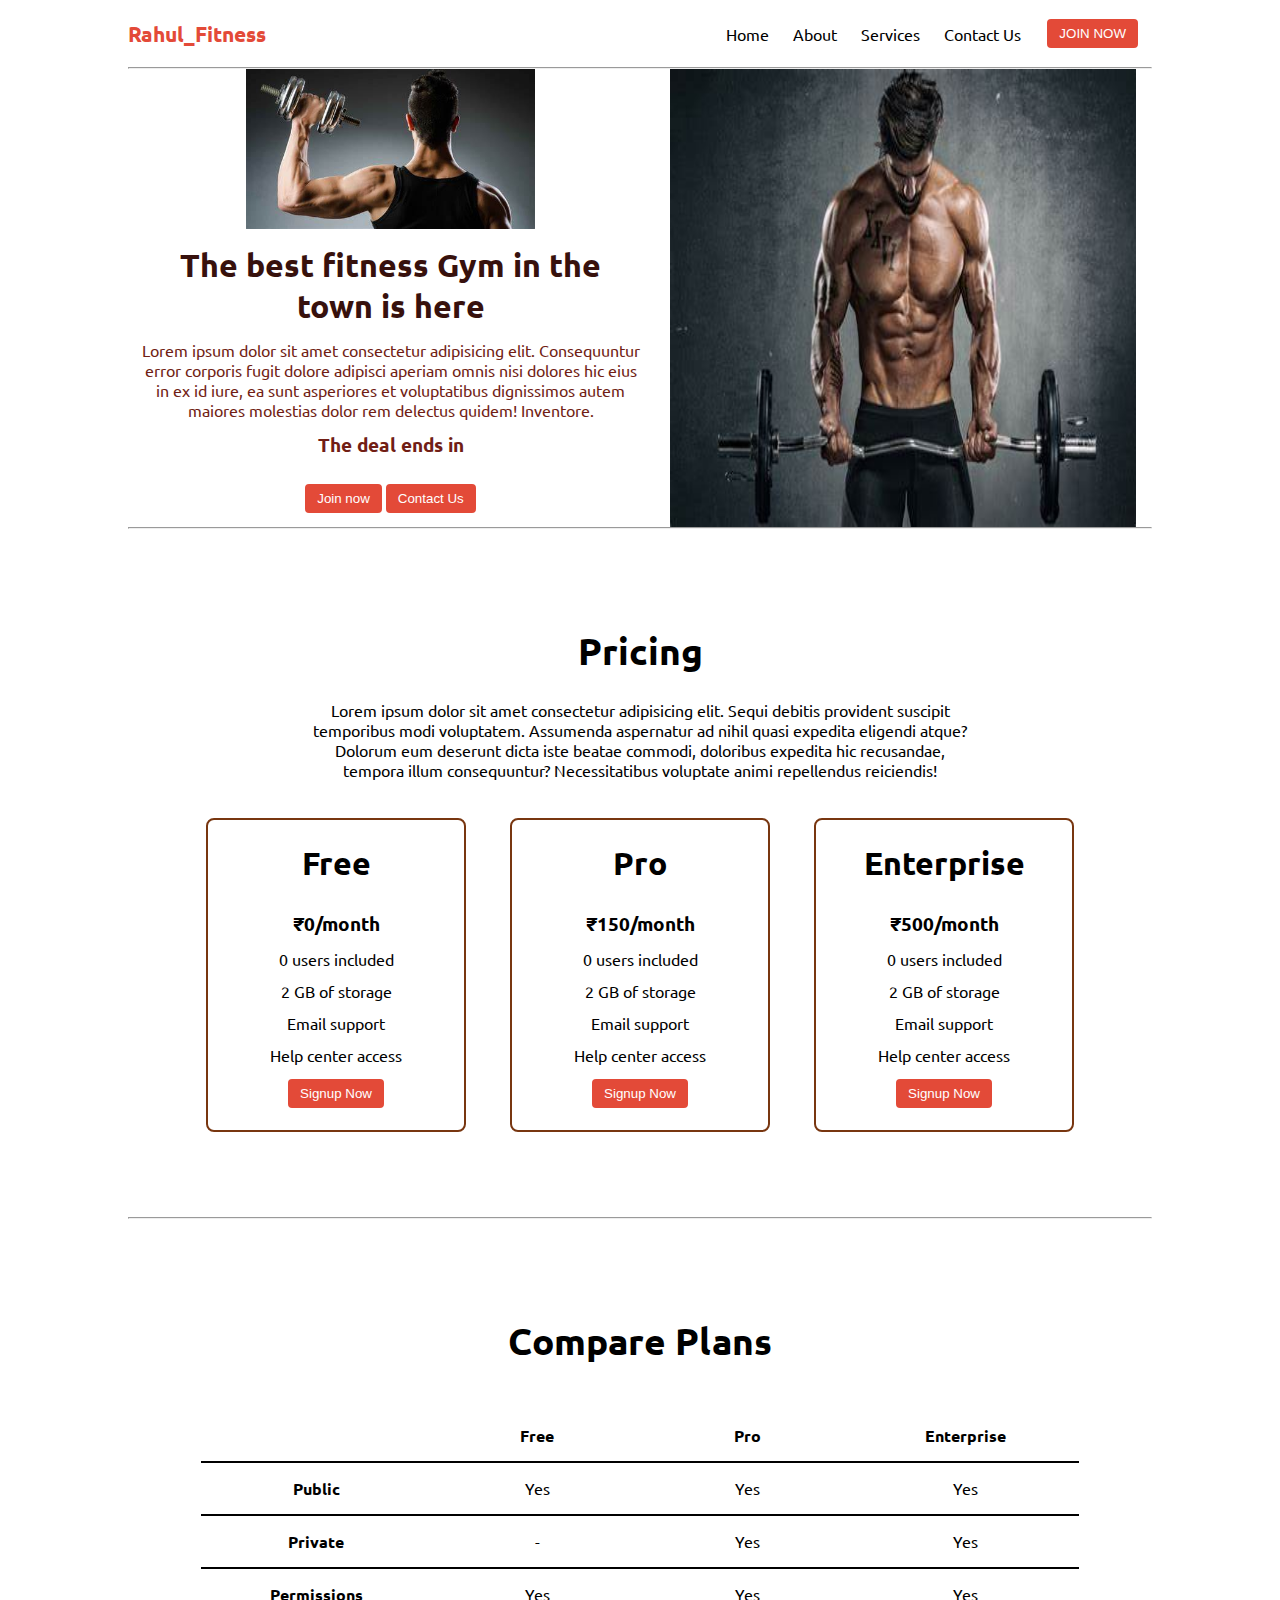
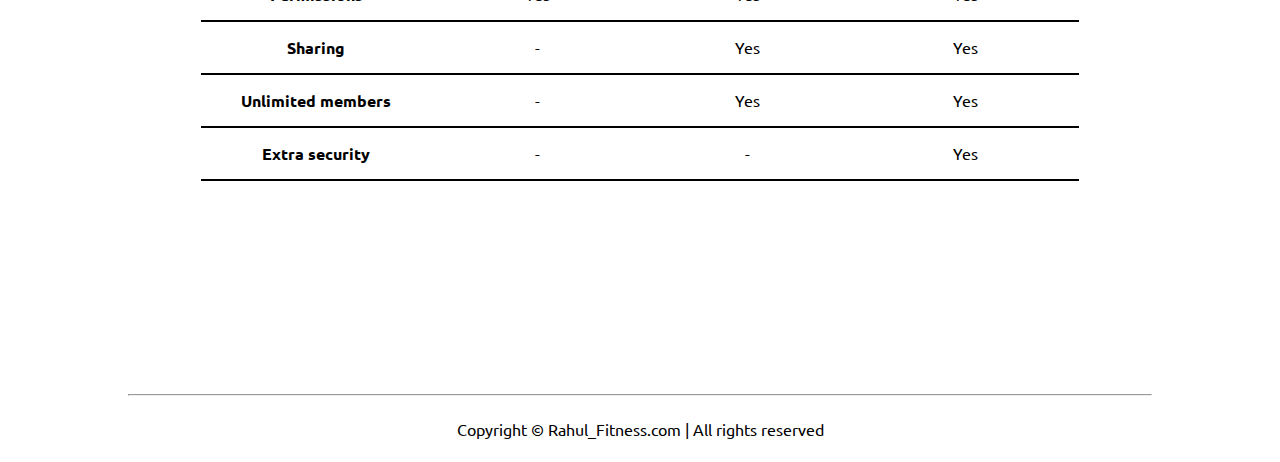
<file: index.html>
<!DOCTYPE html>
<html lang="en">

<head>
    <meta charset="UTF-8">
    <meta http-equiv="X-UA-Compatible" content="IE=edge">
    <meta name="viewport" content="width=device-width, initial-scale=1.0">
    <title>Rahul_Fitness - The best fitness gym in the town</title>
    <link rel="stylesheet" href="style.css">
    <link rel="stylesheet" href="utils.css">
</head>

<body class='overflow-x-hidden'>
    <div class="container mx-auto">
        <header>
            <nav class="flex justify-between">
                <div class="logo font-bold flex items-center text-blue">Rahul_Fitness</div>
                <ul class="navbar flex items-center">
                    <li>Home</li>
                    <li>About</li>
                    <li>Services</li>
                    <li>Contact Us</li>
                    <li><a href="login.html" target="none"><button class="btn">JOIN NOW</button></a></li>
                </ul>
            </nav>
            <hr>
        </header>
        <main class="min-h-screen">
            <section class="section1">
                <div class="flex">
                    <div class="topleft flex flex-col justify-center px-2">
                        <div class=" text-center">
                            <img class="dumbellimg" src="dumbell_1.jpg" alt="">
                        </div>
                        <h1 class="my-1 text-center">The best fitness Gym in the town is here</h1>
                        <p class=" text-center">Lorem ipsum dolor sit amet consectetur adipisicing elit. Consequuntur
                            error corporis fugit dolore adipisci aperiam omnis nisi dolores hic eius in ex id iure, ea
                            sunt asperiores et voluptatibus dignissimos autem maiores molestias dolor rem delectus
                            quidem! Inventore.</p>
                        <!-- Display the countdown timer in an element -->
                        <p class="deal text-center">The deal ends in <span id="demo"></span></p>
                        <div class="buttons">
                            <button class="btn">Join now</button>
                            <button class="btn">Contact Us</button>
                        </div>
                    </div>
                    <div class="topright flex justify-center">
                        <img class="gymimg" src="gym_2.jpg" alt="">
                    </div>
                </div>
            </section>
            <hr>
            <section class="section2">
                <h1 class="text-center my-2">Pricing</h1>
                <p class="my-2">Lorem ipsum dolor sit amet consectetur adipisicing elit. Sequi debitis provident
                    suscipit temporibus modi voluptatem. Assumenda aspernatur ad nihil quasi expedita eligendi atque?
                    Dolorum eum deserunt dicta iste beatae commodi, doloribus expedita hic recusandae, tempora illum
                    consequuntur? Necessitatibus voluptate animi repellendus reiciendis!</p>
                <div class="boxes flex justify-center">
                    <div class="box">
                        <h2>Free</h2>
                        <ul>
                            <li class="highlighted">₹0/month</li>
                            <li>0 users included</li>
                            <li>2 GB of storage</li>
                            <li>Email support</li>
                            <li>Help center access</li>
                            <li><button class="btn">Signup Now</button></li>
                        </ul>
                    </div>
                    <div class="box">
                        <h2>Pro</h2>
                        <ul>
                            <li class="highlighted">₹150/month</li>
                            <li>0 users included</li>
                            <li>2 GB of storage</li>
                            <li>Email support</li>
                            <li>Help center access</li>
                            <li><button class="btn">Signup Now</button></li>
                        </ul>
                    </div>
                    <div class="box">
                        <h2>Enterprise</h2>
                        <ul>
                            <li class="highlighted">₹500/month</li>
                            <li>0 users included</li>
                            <li>2 GB of storage</li>
                            <li>Email support</li>
                            <li>Help center access</li>
                            <li><button class="btn">Signup Now</button></li>
                        </ul>
                    </div>

                </div>
            </section>
            <hr>
            <section class="section3">
                <h1 class="text-center my-2">Compare Plans</h1>
                <div class="container plantable">
                    <table class="table text-center">
                        <thead>
                            <tr>
                                <th></th>
                                <th>Free</th>
                                <th>Pro</th>
                                <th>Enterprise</th>
                            </tr>
                        </thead>
                        <tbody>
                            <tr>
                                <th scope="row" class="text-start">Public</th>
                                <td>Yes</svg></td>
                                <td>Yes</svg></td>
                                <td>Yes</svg></td>
                            </tr>
                            <tr>
                                <th scope="row" class="text-start">Private</th>
                                <td>-</td>
                                <td>Yes</svg></td>
                                <td>Yes</svg></td>
                            </tr>
                        </tbody>

                        <tbody>
                            <tr>
                                <th scope="row" class="text-start">Permissions</th>
                                <td>Yes</svg></td>
                                <td>Yes</svg></td>
                                <td>Yes</svg></td>
                            </tr>
                            <tr>
                                <th scope="row" class="text-start">Sharing</th>
                                <td>-</td>
                                <td>Yes</svg></td>
                                <td>Yes</svg></td>
                            </tr>
                            <tr>
                                <th scope="row" class="text-start">Unlimited members</th>
                                <td>-</td>
                                <td>Yes</svg></td>
                                <td>Yes</svg></td>
                            </tr>
                            <tr>
                                <th scope="row" class="text-start">Extra security</th>
                                <td>-</td>
                                <td>-</td>
                                <td>Yes</svg></td>
                            </tr>
                        </tbody>
                    </table>
            </section>
            <hr>
        </main>
        <footer>
            Copyright &copy; Rahul_Fitness.com | All rights reserved
        </footer>

    </div>
    <script src="timer.js"></script>
</body>

</html>
</file>
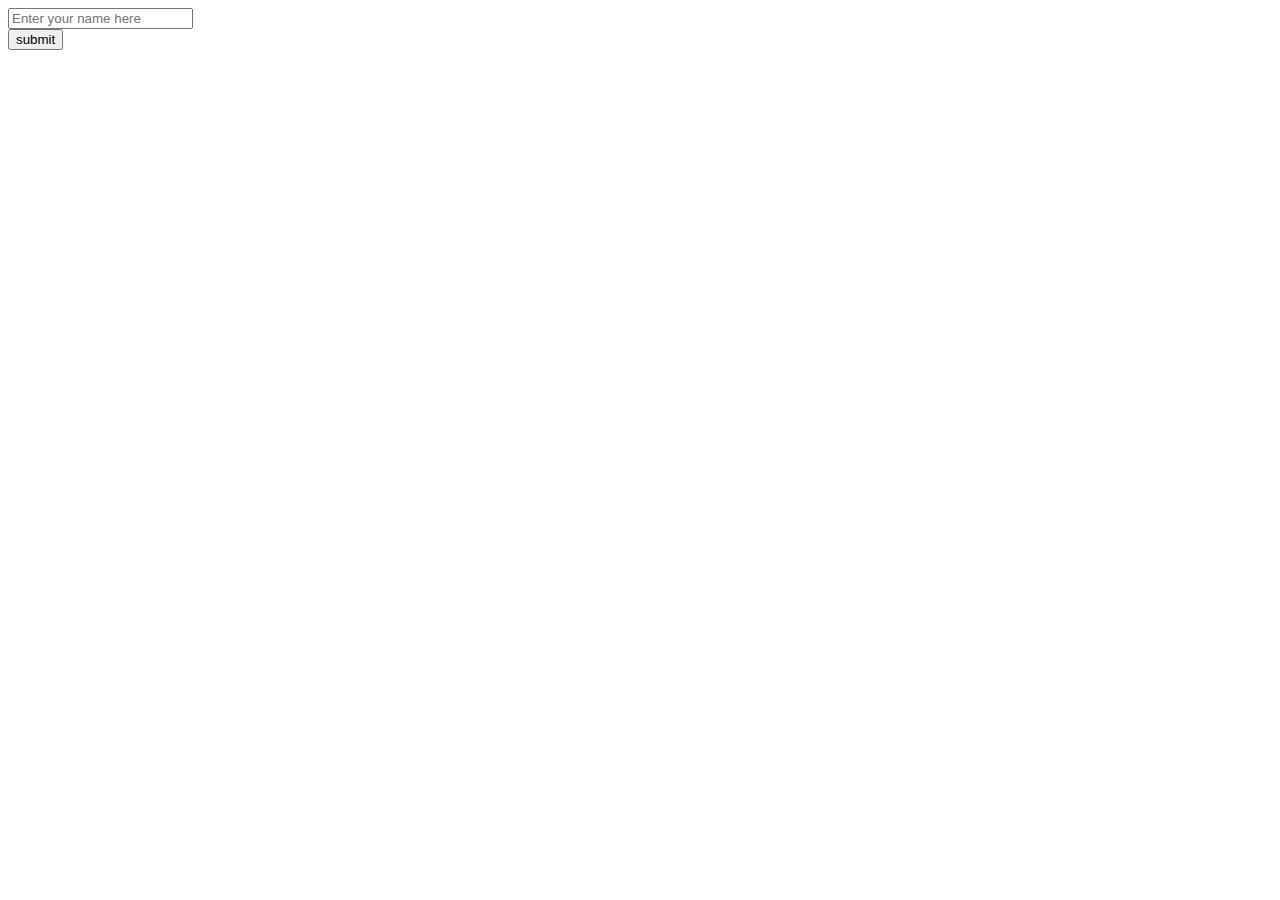
<file: login.html>
<!DOCTYPE html>
<html lang="en">

<head>
    <meta charset="UTF-8">
    <meta http-equiv="X-UA-Compatible" content="IE=edge">
    <meta name="viewport" content="width=device-width, initial-scale=1.0">
    <title>LOGIN HERE</title>
</head>

<body>
    <form action="index.html
    " method="post">
    <label for="nameh"></label>
    <!-- /<text name="nameh" id="nameh" cols="30" rows="10" placeholder="NAME HERE">Enter your name here</text> -->
    <input type="text" placeholder="Enter your name here" required="Yes">
    <!-- <li></li>
     -->
     <br>

    <button type="submit">submit</button>
</form>
</body>

</html>
</file>
<file: style.css>
@import url('https://fonts.googleapis.com/css2?family=Ubuntu:wght@300&display=swap');

*{
    margin: 0;
    padding: 0;
}

.container{
    max-width: 80vw;
    font-family: 'Ubuntu', sans-serif;
}

.navbar{
    display: flex;
    height: 67px;
}
.navbar li{
    list-style: none;
    margin: 0 12px;
}

.topleft{
    width: 50%;
}

.topright{ 
    width: 50%;
}

.section1{
   max-height: 100vh; 
   color: #711e15;
}

.section1 h1{
    color: #37110d;
    font-size: 2rem;
}

.logo{
    font-size: 1.3rem;
}

.dumbellimg{
    width: 289px;
    /* height: auto; */
}

.topright .gymimg{
    width: 466px;
    /* height: auto; */
}

.section2{
    padding: 73px;
}

.section2 h1{
    font-size: 2.3rem;
}

.section2 p{
    padding: 0 8vw;
    text-align: center;
}

.box{
    padding: 8px 0;
    margin: 12px 22px;
    min-width: 20vw;
    border: 2px solid rgb(120, 54, 16);
    border-radius: 8px;
    text-align: center;
}

.box h2{
    font-size: 2rem;
    padding: 15px 0;
}

.highlighted{
    font-size: 1.2rem;
    font-weight: bolder;
}

.box ul{
    list-style-type: none;
}

.box ul li{
   margin: 12px 2px;
}

.plantable{
    display: flex;
    justify-content: center;
    align-items: center;
}

.section3 table{
    width: 100%;
    margin-bottom: 140px;
    margin-top: 20px;
    border-collapse: collapse;
}

.section3 table th{ 
    width: 23vw; 
    border-bottom: 2px solid black;
    padding: 15px 0;
} 

.section3 table td{   
    border-bottom: 2px solid black; 
} 
 

.section3 h1{
    font-size: 2.3rem;
}

.section3{
    padding: 73px;
}

footer{
    padding: 23px;
    text-align: center;
}
.buttons{
    display: flex;
    justify-content: center;
    align-items: center;
    margin: 12px;
}

.deal{
    font-size: 1.2rem;
    font-weight: bolder;
    margin: 12px 0;
}
</file>
<file: utils.css>
.min-h-screen{
    min-height: 100vh;
}

.bg-red{
    background-color: red;
}

.mx-auto{
    margin-left: auto;
    margin-right: auto;
}

.flex{
    display: flex;
}

.items-center{
    align-items: center;
}

.justify-between{
    justify-content: space-between;
}

.justify-center{
    justify-content: center;
}

.flex-col{
    flex-direction: column;
}

.font-bold{
    font-weight: bolder;
}

.my-1{
    margin-top: 13px;
    margin-bottom: 13px;
}

.my-2{
    margin-top: 26px;
    margin-bottom: 26px;
}

.px-2{
    padding-left: 13px;
    padding-right: 13px;
}

.text-blue{
    color: rgb(227 74 56);;
}

.btn{
    padding:7px 12px;
    border: 2px solid white;
    border-radius: 6px;
    cursor: pointer;
    color: white;
    background-color: rgb(227 74 56);;
}

.overflow-x-hidden{
    overflow-x: hidden;
}

.text-center{
    text-align: center;
}
</file>
